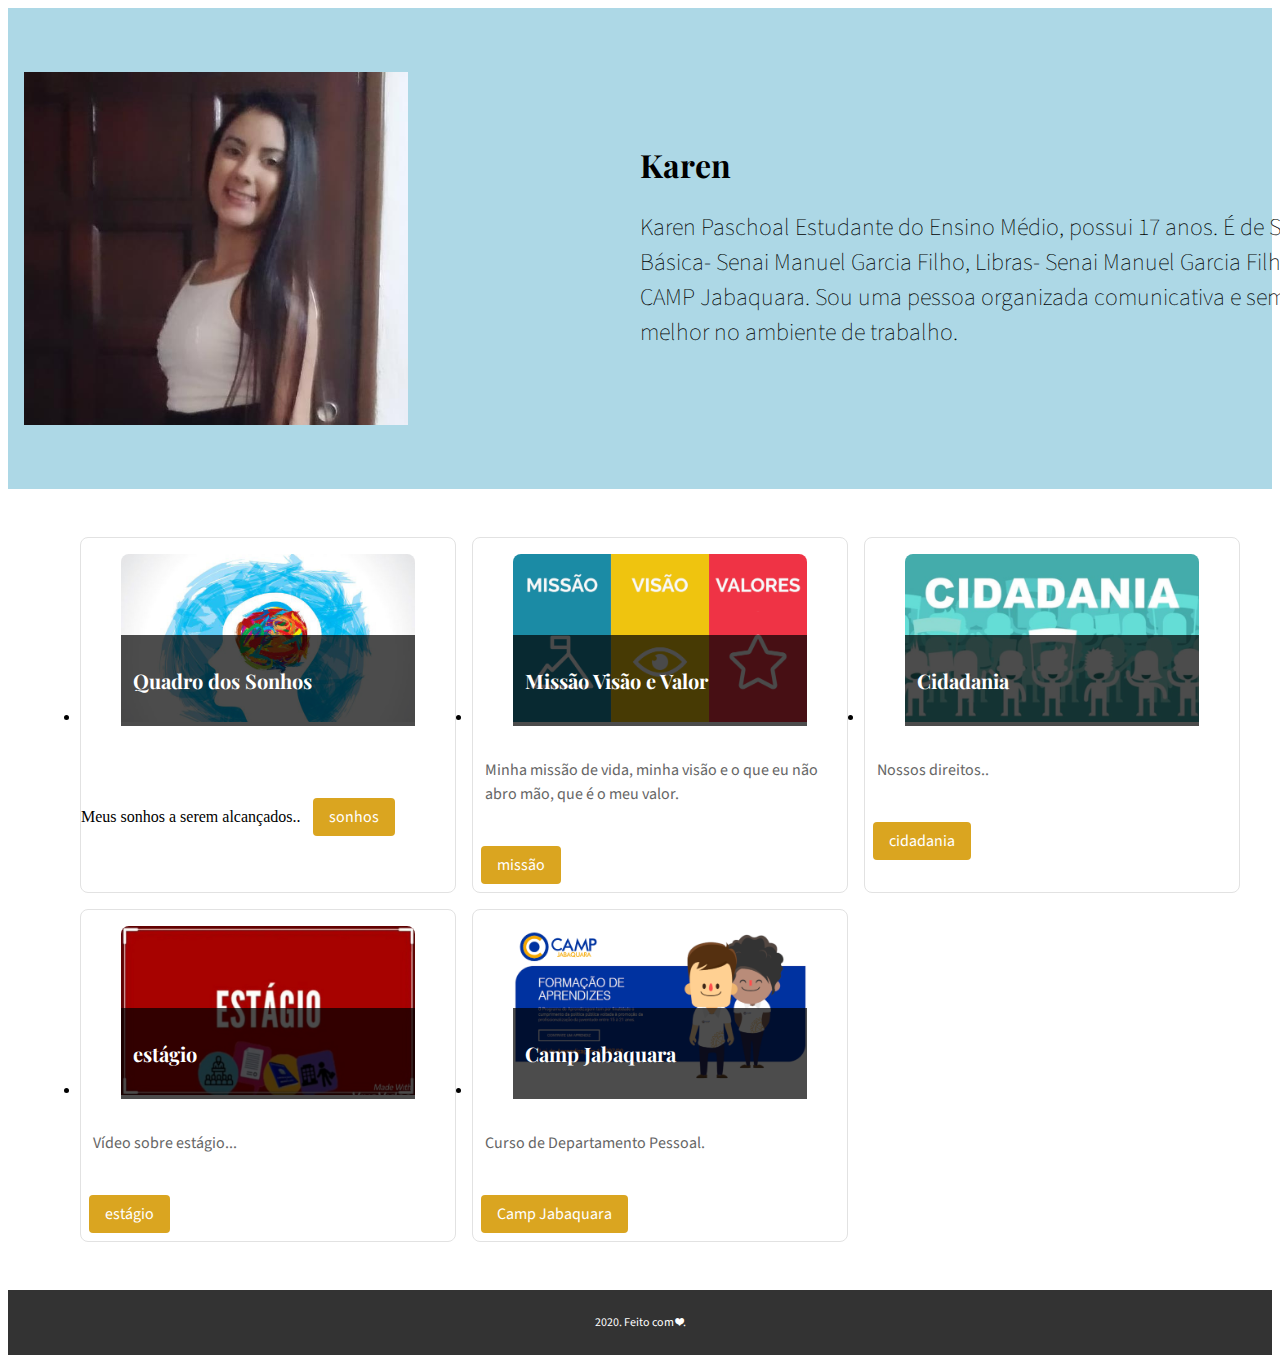
<file: index.html>
<!DOCTYPE html>
<html>
<head>
  <title>Karen</title>
<meta name="viewport" content="width=device-width, initial-scale=1.0">
<link rel="stylesheet" href="css/styles.css">
<link rel="icon" href="img/logo-icone.svg" type="image/svg" sizes="16x16">
</head>
<body>
  <main class="wrapper">
    <section class="quadro">
      <!--h1>Karen Maria Paschoal Zamengo</h1 -->
      <img src="img/selfie4.jpeg" alt="minha foto">
      <article>
        <h1>Karen</h1>
        <p>Karen Paschoal Estudante do Ensino Médio, possui 17 anos. É de SP , Curso de Informática Básica- 
          Senai Manuel Garcia Filho, Libras- Senai Manuel Garcia Filho, Departamento Pessoal- CAMP Jabaquara. 
          Sou uma pessoa organizada comunicativa e sempre procuro dar o meu melhor no ambiente de trabalho.</p>
    
      </article>
    </section>
    <section class="detalhes" id="detalhes">
      <ul>
        <li>
          <figure>
            <img src="img/saude-mental-.jpg" alt="foto1">
            <figcaption><h3>Quadro dos Sonhos</h3></figcaption>
          </figure>
          <p></p>Meus sonhos a serem alcançados..
          <a href="paginas/sonhos.html">sonhos</a>
        </li>
        <li>
          <figure>
            <img src="img/mvv.png" alt="sonhos">
            <figcaption><h3>Missão Visão e Valor</h3></figcaption>
          </figure>
          <p>
            Minha missão de vida, minha visão e o que eu não abro mão, que é o meu valor.
          </p>
          <a href="paginas/missao.html">missão</a>
        </li>
        <li>
          <figure>
            <img src="img/cidadania.jpg" alt="cidadania">
            <figcaption><h3>Cidadania</h3></figcaption>
          </figure>
          <p>
          Nossos direitos..
             
  
          </p>
          <a href="paginas/cidadania.html">cidadania</a>
          
        </li>
        <li>
          <figure>
            <img src="img/estagio.jpg" alt="estagio">
            <figcaption><h3>estágio</h3></figcaption>
          </figure>
          <p>
          Vídeo sobre estágio...
          </p>
          <a href="paginas/estagio.html">estágio</a>
          
        </li>
        <li>
          <figure>
            <!-- Photo by Rawpixel on Unsplash photo-153-->
            <img src="img/Camp.png" alt="Three different glasses of beer">
            <figcaption><h3>Camp Jabaquara</h3></figcaption>
          </figure>
          <p>Curso de Departamento Pessoal. <br> </p>
          <a href="paginas/deptoPessoal.html">Camp Jabaquara</a>
        </li>
      </ul>
    </section>
  </main>
  <footer>
    <p>2020. Feito com ❤.</p>
  </footer>
</body>
</html>
</file>
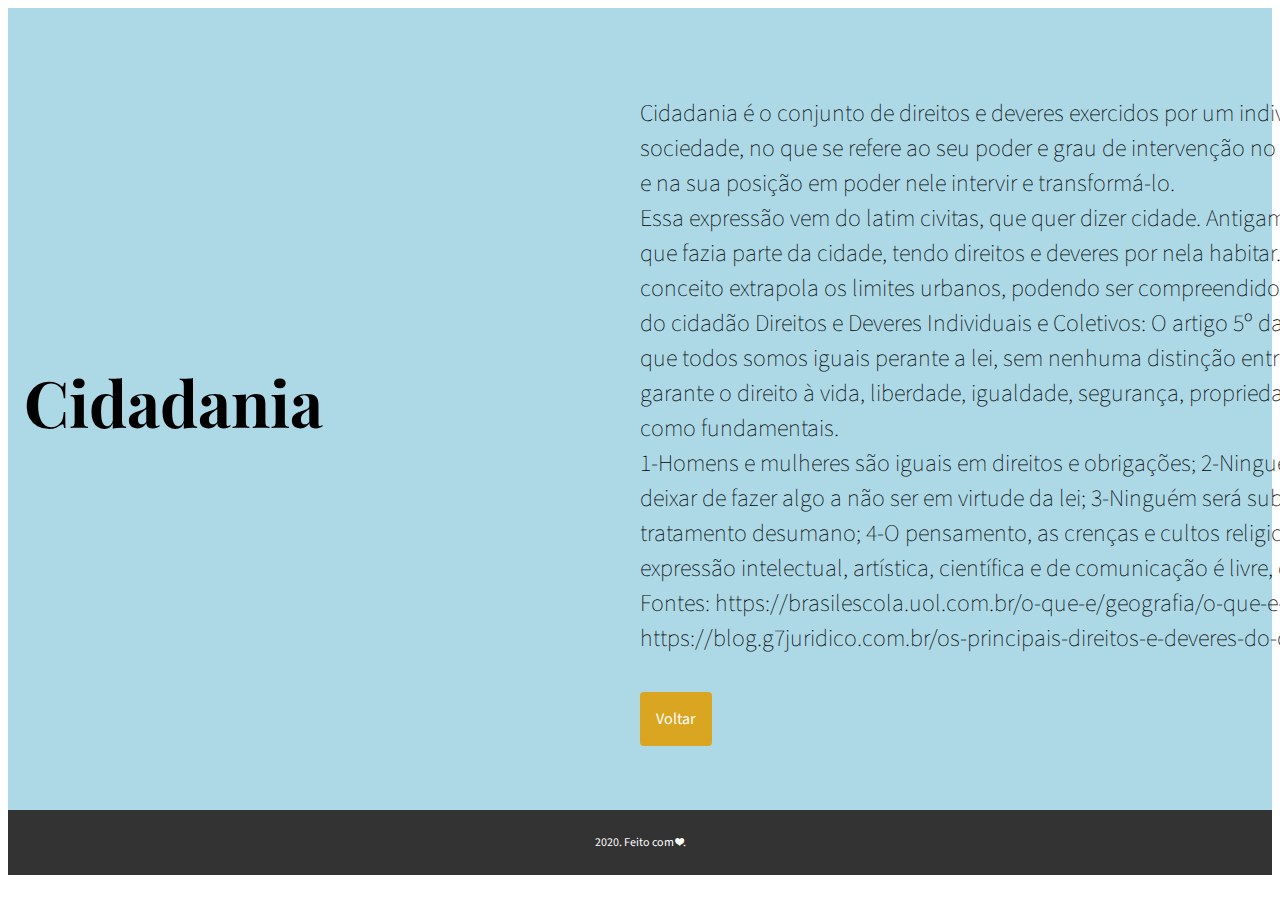
<file: paginas/cidadania.html>
<!DOCTYPE html>
<html>
<head>
    <title>Karen</title>
    <meta name="viewport" content="width=device-width, initial-scale=1.0">
    <link rel="stylesheet" href="../css/styles.css">
    <link rel="icon" href="../img/logo-icone.svg" type="image/svg" sizes="16x16">
</head>
<body>
    <main class="wrapper">
      <section class="quadro">
        <h1>Cidadania</h1>
        <article>
<p>Cidadania é o conjunto de direitos e deveres exercidos por um indivíduo que vive em sociedade, 
  no que se refere ao seu poder e grau de intervenção no usufruto de seus espaços e na sua posição 
  em poder nele intervir e transformá-lo.<br>
  Essa expressão vem do latim civitas, que quer dizer cidade. Antigamente, cidadão era aquele que 
  fazia parte da cidade, tendo direitos e deveres por nela habitar. Atualmente, esse conceito extrapola 
  os limites urbanos, podendo ser compreendido no espaço rural.  
     Direitos do cidadão 
  Direitos e Deveres Individuais e Coletivos:
  O artigo 5º da Constituição Federal, diz que todos somos iguais perante a lei, sem nenhuma distinção entre pessoas. Este artigo garante o direito à vida, liberdade, igualdade, segurança, propriedade e outros direitos tidos como fundamentais.<br>
  
  1-Homens e mulheres são iguais em direitos e obrigações;
  
  2-Ninguém é obrigado a fazer ou deixar de fazer algo a não ser em virtude da lei;
  
  3-Ninguém será submetido a tortura ou tratamento desumano;
  
  4-O pensamento, as crenças e cultos religiosos são livres;
  
  5-A expressão intelectual, artística, científica e de comunicação é livre, ou seja, sem censura
  
  Fontes: https://brasilescola.uol.com.br/o-que-e/geografia/o-que-e-cidadania.htm
  
  https://blog.g7juridico.com.br/os-principais-direitos-e-deveres-do-cidadao-brasileiro/</p>
    <a href="../index.html">Voltar</a>
  </article>
</section>
</main>
<footer>
<p>2020. Feito com ❤.</p>
</footer>
</body>
</html>
</file>
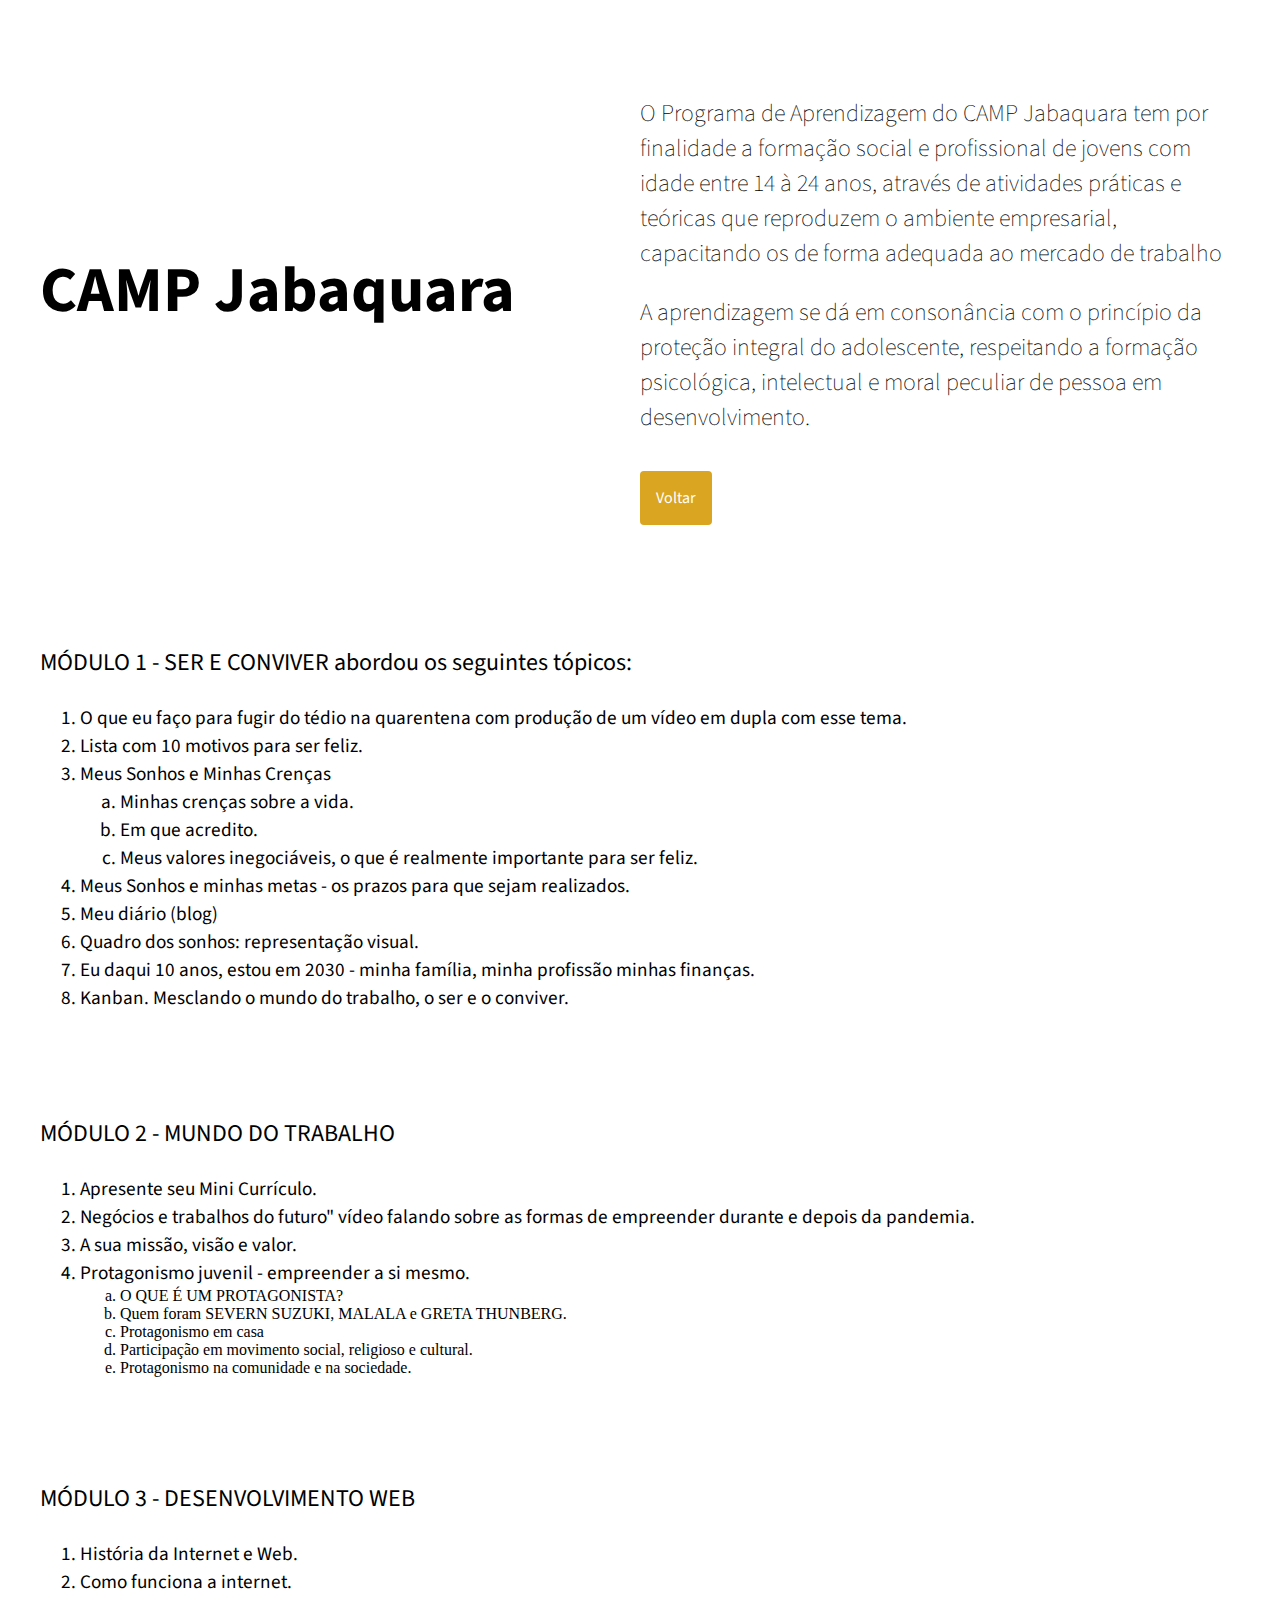
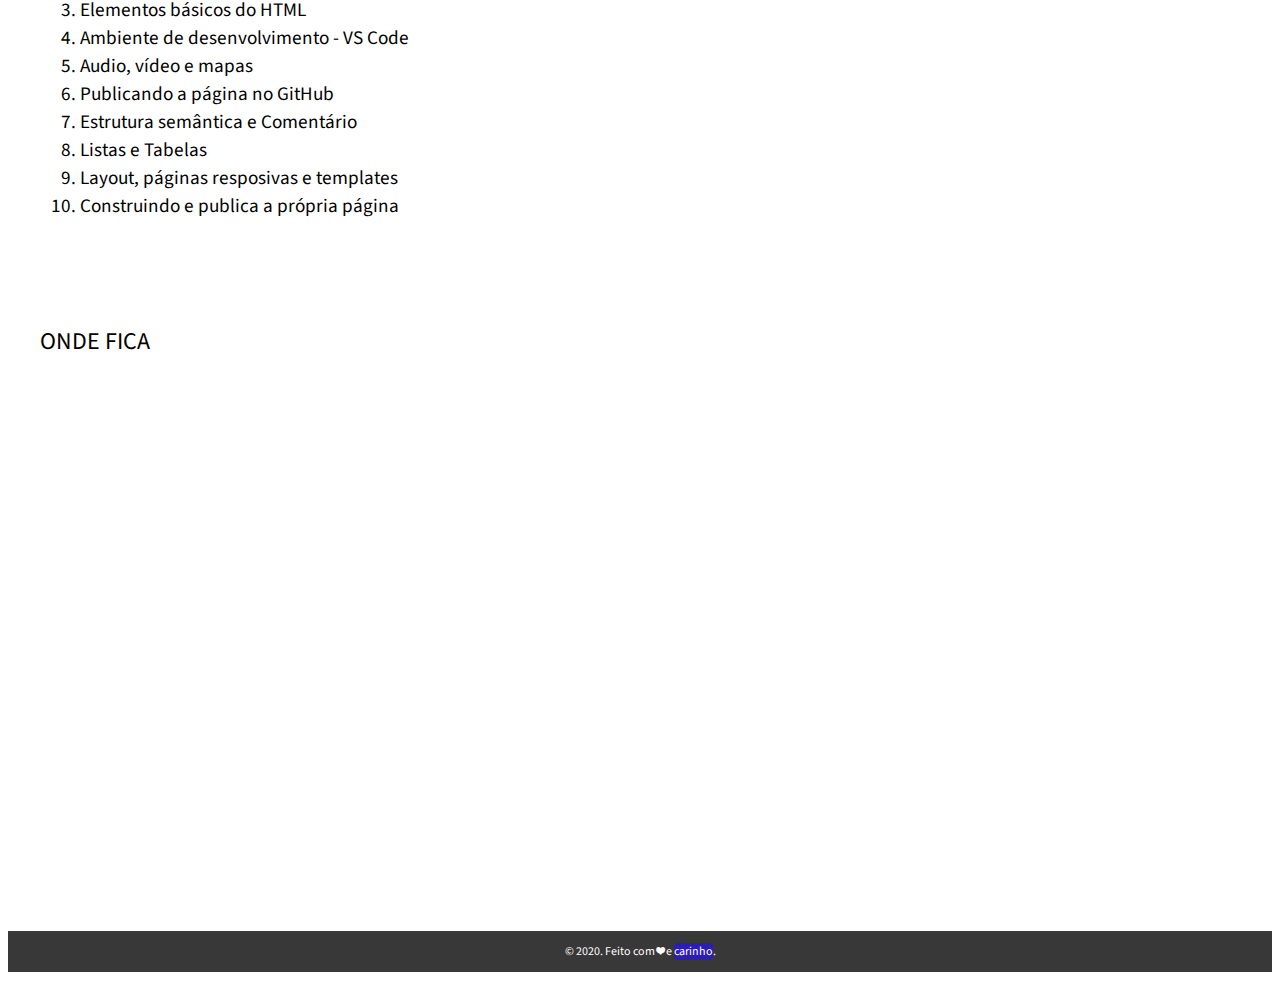
<file: paginas/deptoPessoal.html>
<!DOCTYPE html>
<html>
<head>
<meta name="viewport" content="width=device-width, initial-scale=1.0">
<link rel="stylesheet" href="../css/camp.css">
<link rel="icon" href="img/logo-icone.svg" type="image/svg" sizes="16x16">
</head>
<body>
  <main class="wrapper">
    <section class="quadro">
      <h1>CAMP Jabaquara</h1>
      <article>
      <p>O Programa de Aprendizagem do CAMP Jabaquara tem por finalidade a 
        formação social e profissional de jovens com idade entre 14 à 24 anos,
        através de atividades práticas e teóricas que reproduzem o ambiente empresarial, 
        capacitando os de forma adequada ao mercado de trabalho</p>
      <p>A aprendizagem se dá em consonância com o princípio da proteção integral 
        do adolescente, respeitando a formação psicológica, intelectual e moral 
        peculiar de pessoa em desenvolvimento.</p>
        <a href="../index.html">Voltar</a>
      </article>
    </section>
    <section class="detalhes" id="detalhes">
      
      <p>MÓDULO 1 - SER E CONVIVER abordou os seguintes tópicos:</p>
      <ol>
        <li> O que eu faço para fugir do tédio na quarentena com produção de um vídeo em dupla com esse tema.
        </li>
        <li>Lista com 10 motivos para ser feliz.
        </li>
        <li>Meus Sonhos e Minhas Crenças
        <ol type="a">
          <li> Minhas crenças sobre a vida.
          </li>
          <li> Em que acredito.
          </li>
          <li> Meus valores inegociáveis, o que é realmente importante para ser feliz.
          </li>
        </ol>
        <li> Meus Sonhos e minhas metas - os prazos para que sejam realizados.
          </li>
        <li> Meu diário (blog)</li>
        <li> Quadro dos sonhos: representação visual.
        </li>
        <li> Eu daqui 10 anos, estou em 2030 - minha família, minha profissão minhas finanças.
        </li>
        <li> Kanban. Mesclando o mundo do trabalho, o ser e o conviver.
        </li>
      </ol>
      </section>
        
    <section class="detalhes" id="detalhes">
        <p> MÓDULO 2 - MUNDO DO TRABALHO</p>
        <ol>
          <li>Apresente seu Mini Currículo.</li>
          <li>Negócios e trabalhos do futuro" vídeo falando sobre as formas de 
            empreender durante e depois da pandemia.</li>
          <li>A sua missão, visão e valor.</li>
          <li>Protagonismo juvenil - empreender a si mesmo.</li>
          <ol type="a">
            <li>O QUE É UM PROTAGONISTA?</li>
            <li>Quem foram SEVERN SUZUKI, MALALA e GRETA THUNBERG.</li>
            <li>Protagonismo em casa</li>
            <li>Participação em movimento social, religioso e cultural.</li>
            <li>Protagonismo na comunidade e na sociedade.</li>
          </ol>
      </ol>
    </section>
    <section class="detalhes" id="detalhes">
        <p> MÓDULO 3 - DESENVOLVIMENTO WEB</p>
        <ol>
          <li>História da Internet e Web.</li>
          <li>Como funciona a internet.</li>
          <li>Elementos básicos do HTML</li>
          <li>Ambiente de desenvolvimento - VS Code</li>
          <li>Audio, vídeo e mapas</li>
          <li>Publicando a página no GitHub</li>
          <li>Estrutura semântica e Comentário</li>
          <li>Listas e Tabelas</li>
          <li>Layout, páginas resposivas e templates</li>
          <li>Construindo e publica a própria página</li>
          </ol>
      </ol>
    </section>
    <section class="detalhes" id="detalhes">
      <p>ONDE FICA</p>
    <div class="mapouter"><div class="gmap_canvas">
        <iframe width="100%" height="500" id="gmap_canvas" 
        src="https://maps.google.com/maps?q=campjabaquara&t=&z=17&ie=UTF8&iwloc=&output=embed" 
        frameborder="0" scrolling="no" marginheight="0" marginwidth="0"></iframe>
    </div>
    </div>
    </section>
  </main>
  <rodape>
    <p>&copy; 2020. Feito com ❤ e 
      <a href="https://css-tricks.com/">carinho</a>.</p>
  </rodape>
</body>
</html>
</file>
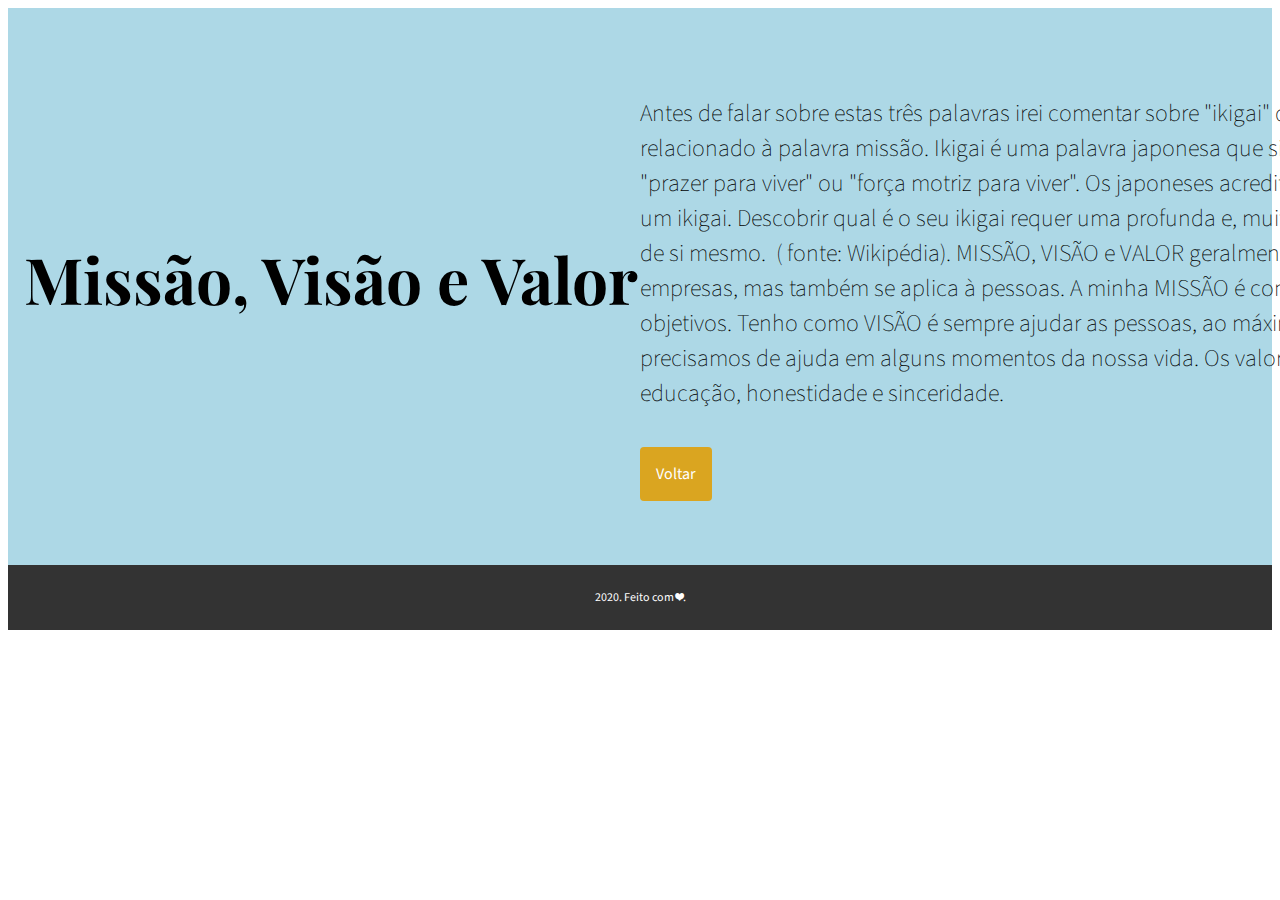
<file: paginas/missao.html>
<!DOCTYPE html>
<html>
<head>
    <title>Karen</title>
    <meta name="viewport" content="width=device-width, initial-scale=1.0">
    <link rel="stylesheet" href="../css/styles.css">
    <link rel="icon" href="../img/logo-icone.svg" type="image/svg" sizes="16x16">
</head>
<body>
    <main class="wrapper">
      <section class="quadro">
        <h1>Missão, Visão e Valor</h1>
        <article>
          <p>
            Antes de falar sobre estas três palavras irei comentar sobre  "ikigai" 
            que é um termo muito relacionado à palavra missão. 
            Ikigai é uma palavra japonesa que significa "razão de viver", 
            "prazer para viver" ou "força motriz para viver". 
            Os japoneses acreditam que todos nós temos um ikigai. Descobrir qual é o 
            seu ikigai requer uma profunda e, muitas vezes, extensa busca de si mesmo. 
            ( fonte: Wikipédia). 
            MISSÃO, VISÃO e VALOR geralmente são definidas por empresas, mas também se 
            aplica à pessoas. A minha MISSÃO é conquistar todos os meus objetivos. 
            Tenho como VISÃO é sempre ajudar as pessoas, ao máximo, pois todos nós 
            precisamos  de ajuda em alguns momentos da nossa vida. 
            Os valores que prezo são: educação, honestidade e sinceridade.</p>
          <a href="../index.html">Voltar</a>
        </article>
      </section>
    </main>
    <footer>
      <p>2020. Feito com ❤.</p>
    </footer>
</body>
</html>
</file>
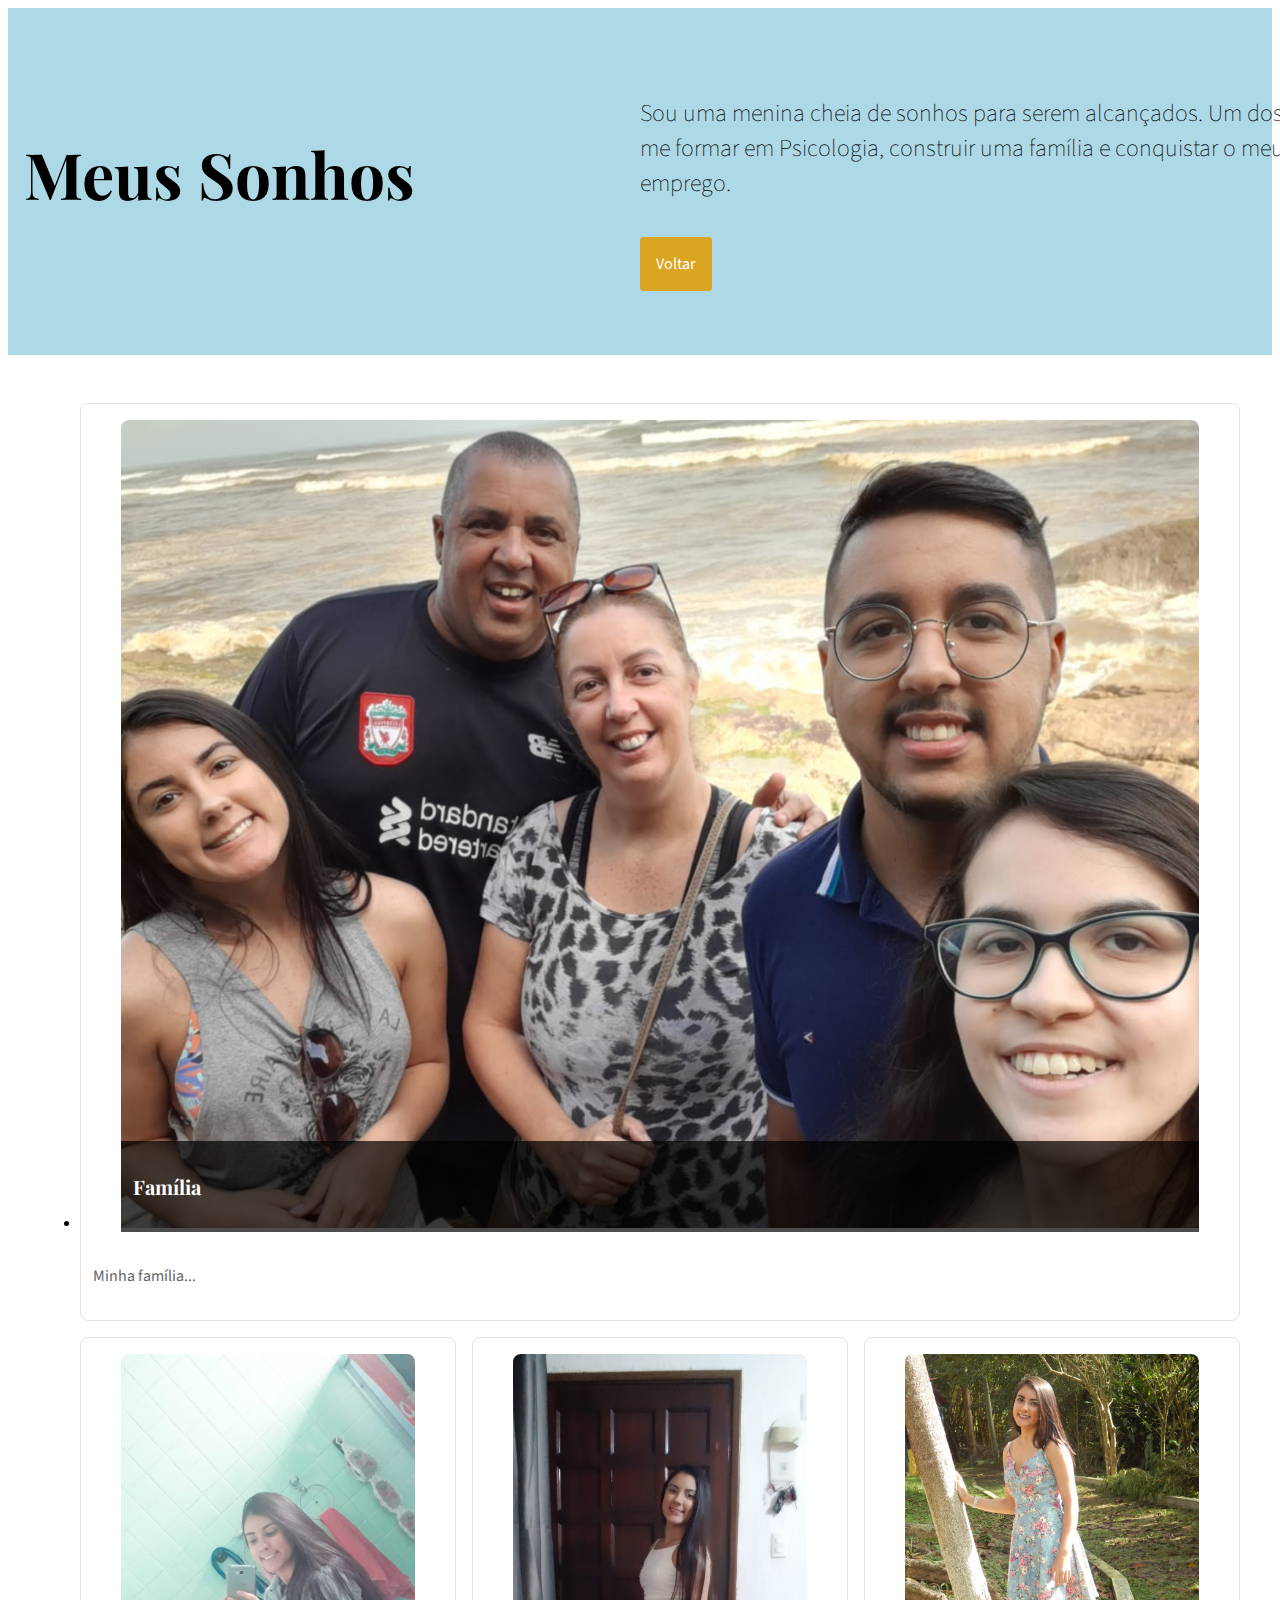
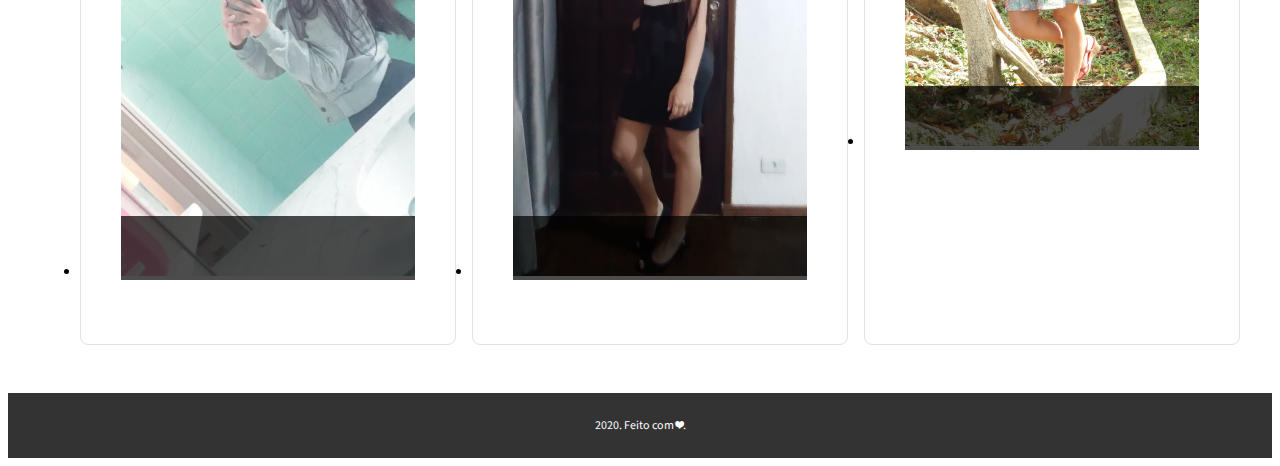
<file: paginas/sonhos.html>
<!DOCTYPE html>
<html>
<head>
    <title>Karen</title>
    <meta name="viewport" content="width=device-width, initial-scale=1.0">
    <link rel="stylesheet" href="../css/sonhos.css">
    <link rel="icon" href="../img/logo-icone.svg" type="image/svg" sizes="16x16">
</head>
<body>
    <main class="wrapper">
      <section class="quadro">
        <h1>Meus Sonhos</h1>
        <article>
          <p>Sou uma menina cheia de sonhos para serem alcançados. Um dos meus maiores sonhos é me formar em Psicologia, construir uma família e conquistar o meu tão esperado primeiro emprego.</p>
          <a href="../index.html">Voltar</a>
        </article>
      </section>
      <section class="detalhes" id="detalhes">
        <ul>
          <li>
            <figure>
              <img src="../img/família.jpeg" alt="foto1">
              <figcaption><h3>Família</h3></figcaption>
            </figure>
            <p>Minha família...</p>
          </li>
        </ul>
        <ul>
          <li>
            <figure>
              <img src="../img/selfie1.jpeg" alt="foto2">
              <figcaption><h3></h3></figcaption>
            </figure>
            <p></p>
          </li>
          <li>
            <figure>
              <img src="../img/selfie2.jpeg" alt="foto3">
              <figcaption><h3></h3></figcaption>
            </figure>
          </li>
          <li>
            <figure>
              <img src="../img/selfie3.jpeg" alt="foto4">
              <figcaption><h3></h3></figcaption>
            </figure>
            <p></p>
           </li>
        </ul>
        </section>
    </main>
    <footer>
      <p>2020. Feito com ❤.</p>
    </footer>
</body>
</html>
</file>
<file: css/styles.css>
/* Typography imported from Google Fonts */
@import url('https://fonts.googleapis.com/css?family=Playfair+Display|Source+Sans+Pro:200,400');

h1, h2, h3, h4, h5, h6 {
  font-family: 'Playfair Display', serif;
}

p, a {
  font-family: 'Source Sans Pro', sans-serif;
}

/* Generic styles */
html {
  scroll-behavior: smooth;
}

a {
  background-color: goldenrod;
  text-decoration: none;
  color: white;
  border-radius: .25rem;
  text-align: center;
  display: inline-block;
  transition: all .3s;
}

a:hover {
  opacity: .6;
}

/* Styles for the quadro image */
.quadro {
  background-color:lightblue;
  /* background-size: cover; */
  padding: 4rem 1rem;
  /* grid styles */
  display: grid;
  grid-template-columns: repeat(auto-fit, minmax(240px, 1fr));
  align-items: center;
}

.quadro > img {
  width: 30vw;
  height: auto;
  /* color: rgb(0, 0, 0); */
}

.quadro > h1 {
  font-size: 4rem;
  padding-bottom: 1rem;
}
.quadro > article{
  width: 70vw;
}

.quadro > article > p {
  width: 70vw;
  font-size: 1.5rem;
  font-weight: 200;
}

.quadro > article > a {
  padding: 1rem;
  margin-top: .75rem;
}

/* detalhes styles */
.detalhes {
  padding: 2rem;
}

.detalhes > ul {
  display: grid;
  grid-template-columns: repeat(auto-fit, minmax(320px, 1fr));
  grid-gap: 1rem;
}

.detalhes > ul > li {
  border: 1px solid #E2E2E2;
  border-radius: .5rem;
}

.detalhes > ul > li > figure {
  max-height: 220px;
  overflow: hidden;
  border-top-left-radius: .5rem;
  border-top-right-radius: .5rem;
  position: relative;
}

.detalhes > ul > li > figure > img {
  width: 100%;
}

.detalhes > ul > li > figure > figcaption {
  position: absolute;
  bottom: 0;
  background-color: rgba(0,0,0,.7);
  width: 100%;
}

.detalhes > ul > li > figure > figcaption > h3 {
  color: white;
  padding: .75rem;
  font-size: 1.25rem;
}

.detalhes > ul > li > p {
  font-size: 1rem;
  line-height: 1.5;
  padding: 1rem .75rem;
  color: #666666;
}

.detalhes > ul > li > a {
  padding: .5rem 1rem;
  margin: .5rem;
}

/* footer */
footer {
  background-color: #333;
  padding: .75rem;
  color: white;
  text-align: center;
  font-size: .75rem;
}
</file>
<file: css/camp.css>
/* Typography imported from Google Fonts */
@import url('https://fonts.googleapis.com/css?family=Playfair+Display|Source+Sans+Pro:200,400');

h1, h2, h3, h4, h5, h6 {
  font-family: 'Source Sans Pro', sans-serif;
}

p, a {
  font-family: 'Source Sans Pro', sans-serif;
}

/* Generic styles */
html {
  scroll-behavior: smooth;
}

a {
  background-color: goldenrod;
  text-decoration: none;
  color: white;
  border-radius: .25rem;
  text-align: center;
  display: inline-block;
  transition: all .3s;
}

a:hover {
  opacity: .6;
}

/* Styles for the quadro image */
.quadro {
  /* Photo by mnm.all on Unsplash */
  /*background: url('../img/lali1.jpg') center; */
  background-color: rgb(255, 255, 255);
  background-size: cover;
  padding: 4rem 2rem;
  /* grid styles */
  display: grid;
  grid-template-columns: repeat(auto-fit, minmax(240px, 1fr));
  align-items: center;
}

.quadro > * {
  color: rgb(0, 0, 0);
}

.quadro > h1 {
  font-size: 4rem;
  padding-bottom: 1rem;
}

.quadro > article > p {
  font-size: 1.5rem;
  font-weight: 200;
}

.quadro > article > a {
  padding: 1rem;
  margin-top: .75rem;
}

/* detalhes styles */
.detalhes {
  padding: 2rem;
}

.detalhes > p {
  font-family: 'Source Sans Pro', sans-serif;
  font-size: 1.5em;
}

.detalhes > ol > li {
  font-family: 'Source Sans Pro', sans-serif;
  font-size: 1.2em;
}



/* rodape */
rodape > p {
  background-color: rgb(56, 56, 56);
  padding: .75rem;
  color: rgb(255, 255, 255);
  text-align: center;
  font-size: .75rem;
}
rodape > p > a {
  background-color: rgb(44, 29, 179);
  text-decoration: none;
  color: white;
  border-radius: .25rem;
  text-align: center;
  display: inline-block;
  transition: all .3s;
}
rodape > p > a:hover {
  opacity: .6;
}
</file>
<file: css/sonhos.css>
/* Typography imported from Google Fonts */
@import url('https://fonts.googleapis.com/css?family=Playfair+Display|Source+Sans+Pro:200,400');

h1, h2, h3, h4, h5, h6 {
  font-family: 'Playfair Display', serif;
}

p, a {
  font-family: 'Source Sans Pro', sans-serif;
}

/* Generic styles */
html {
  scroll-behavior: smooth;
}

a {
  background-color: goldenrod;
  text-decoration: none;
  color: white;
  border-radius: .25rem;
  text-align: center;
  display: inline-block;
  transition: all .3s;
}

a:hover {
  opacity: .6;
}

/* Styles for the quadro image */
.quadro {
  background-color:lightblue;
  /* background-size: cover; */
  padding: 4rem 1rem;
  /* grid styles */
  display: grid;
  grid-template-columns: repeat(auto-fit, minmax(240px, 1fr));
  align-items: center;
}

.quadro > img {
  width: 30vw;
  height: auto;
  /* color: rgb(0, 0, 0); */
}

.quadro > h1 {
  font-size: 4rem;
  padding-bottom: 1rem;
}
.quadro > article{
  width: 70vw;
}

.quadro > article > p {
  width: 70vw;
  font-size: 1.5rem;
  font-weight: 200;
}

.quadro > article > a {
  padding: 1rem;
  margin-top: .75rem;
}

/* detalhes styles */
.detalhes {
  padding: 2rem;
}

.detalhes > ul {
  display: grid;
  grid-template-columns: repeat(auto-fit, minmax(320px, 1fr));
  grid-gap: 1rem;
}

.detalhes > ul > li {
  border: 1px solid #E2E2E2;
  border-radius: .5rem;
}

.detalhes > ul > li > figure {
  max-height: fit-content;
  overflow: hidden;
  border-top-left-radius: .5rem;
  border-top-right-radius: .5rem;
  position: relative;
}

.detalhes > ul > li > figure > img {
  width: 100%;
}

.detalhes > ul > li > figure > figcaption {
  position: absolute;
  bottom: 0;
  background-color: rgba(0,0,0,.7);
  width: 100%;
}

.detalhes > ul > li > figure > figcaption > h3 {
  color: white;
  padding: .75rem;
  font-size: 1.25rem;
}

.detalhes > ul > li > p {
  font-size: 1rem;
  line-height: 1.5;
  padding: 1rem .75rem;
  color: #666666;
}

.detalhes > ul > li > a {
  padding: .5rem 1rem;
  margin: .5rem;
}

/* footer */
footer {
  background-color: #333;
  padding: .75rem;
  color: white;
  text-align: center;
  font-size: .75rem;
}
</file>
